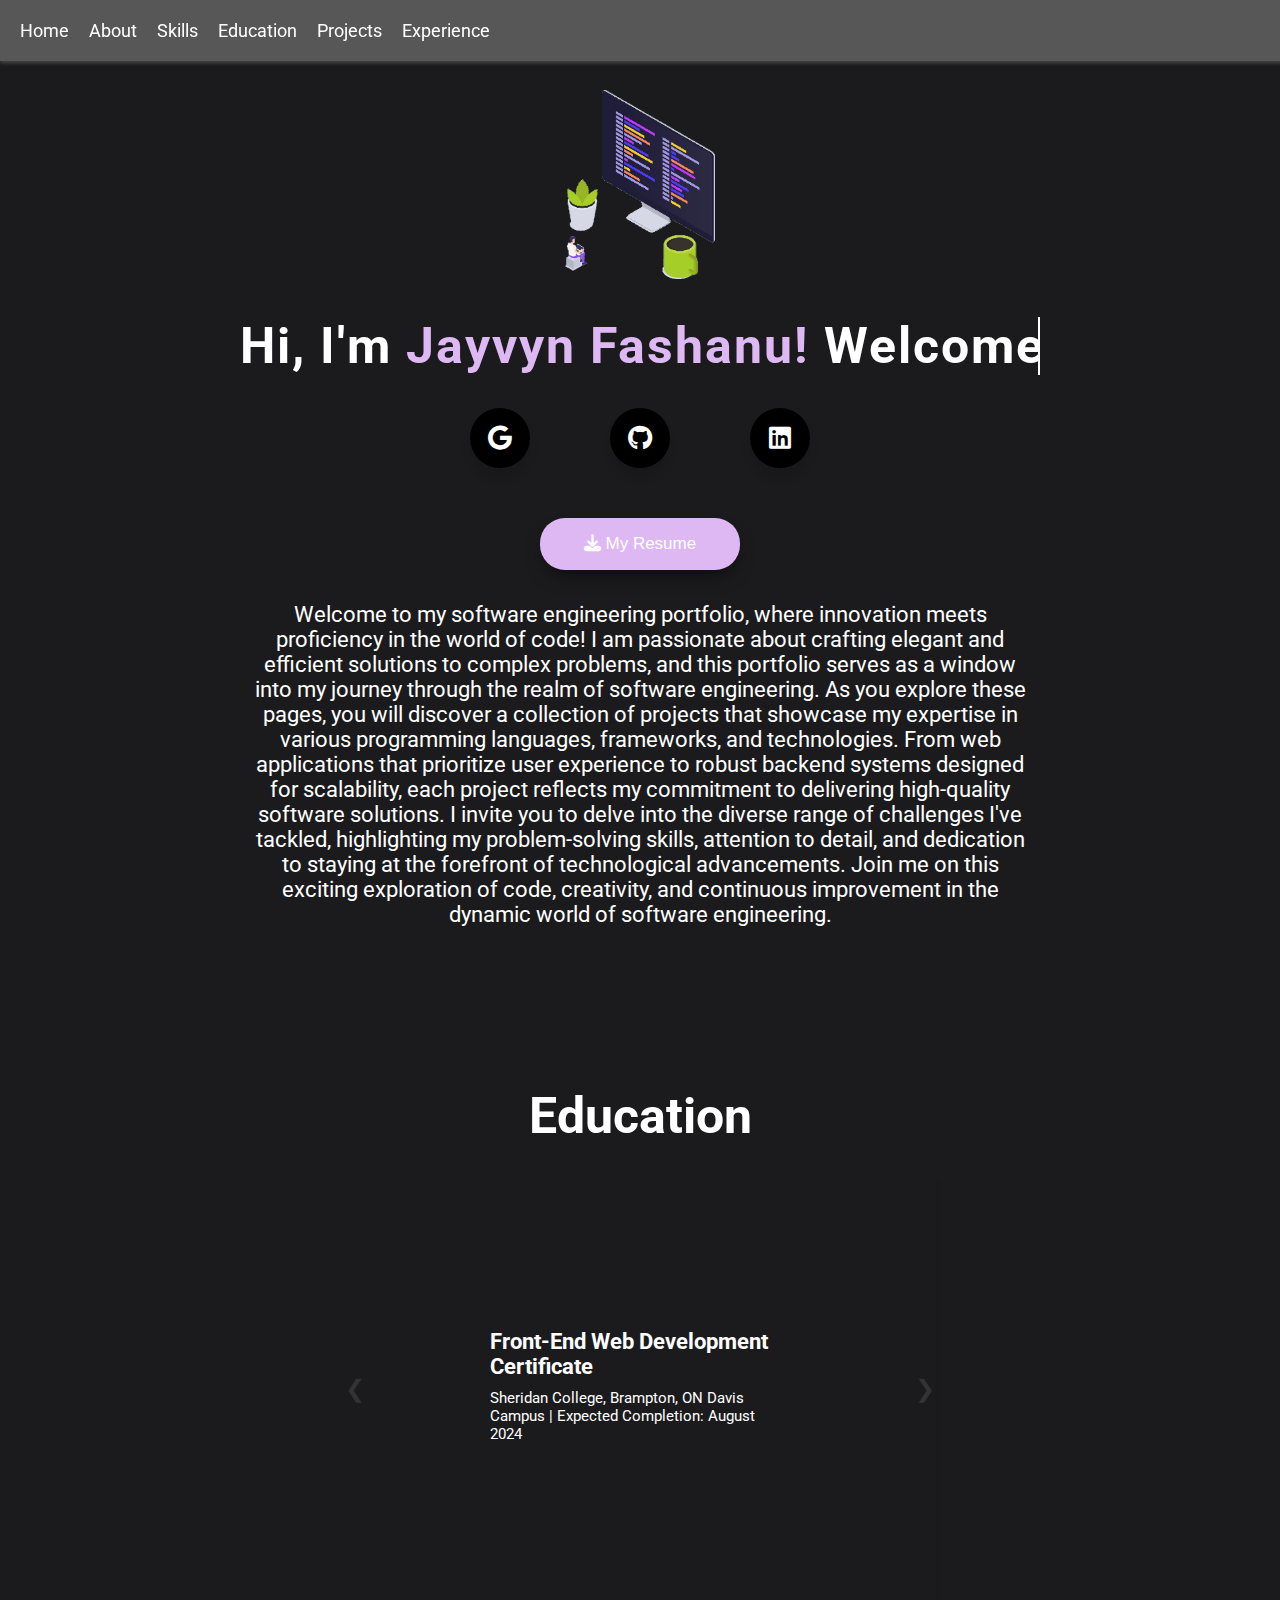
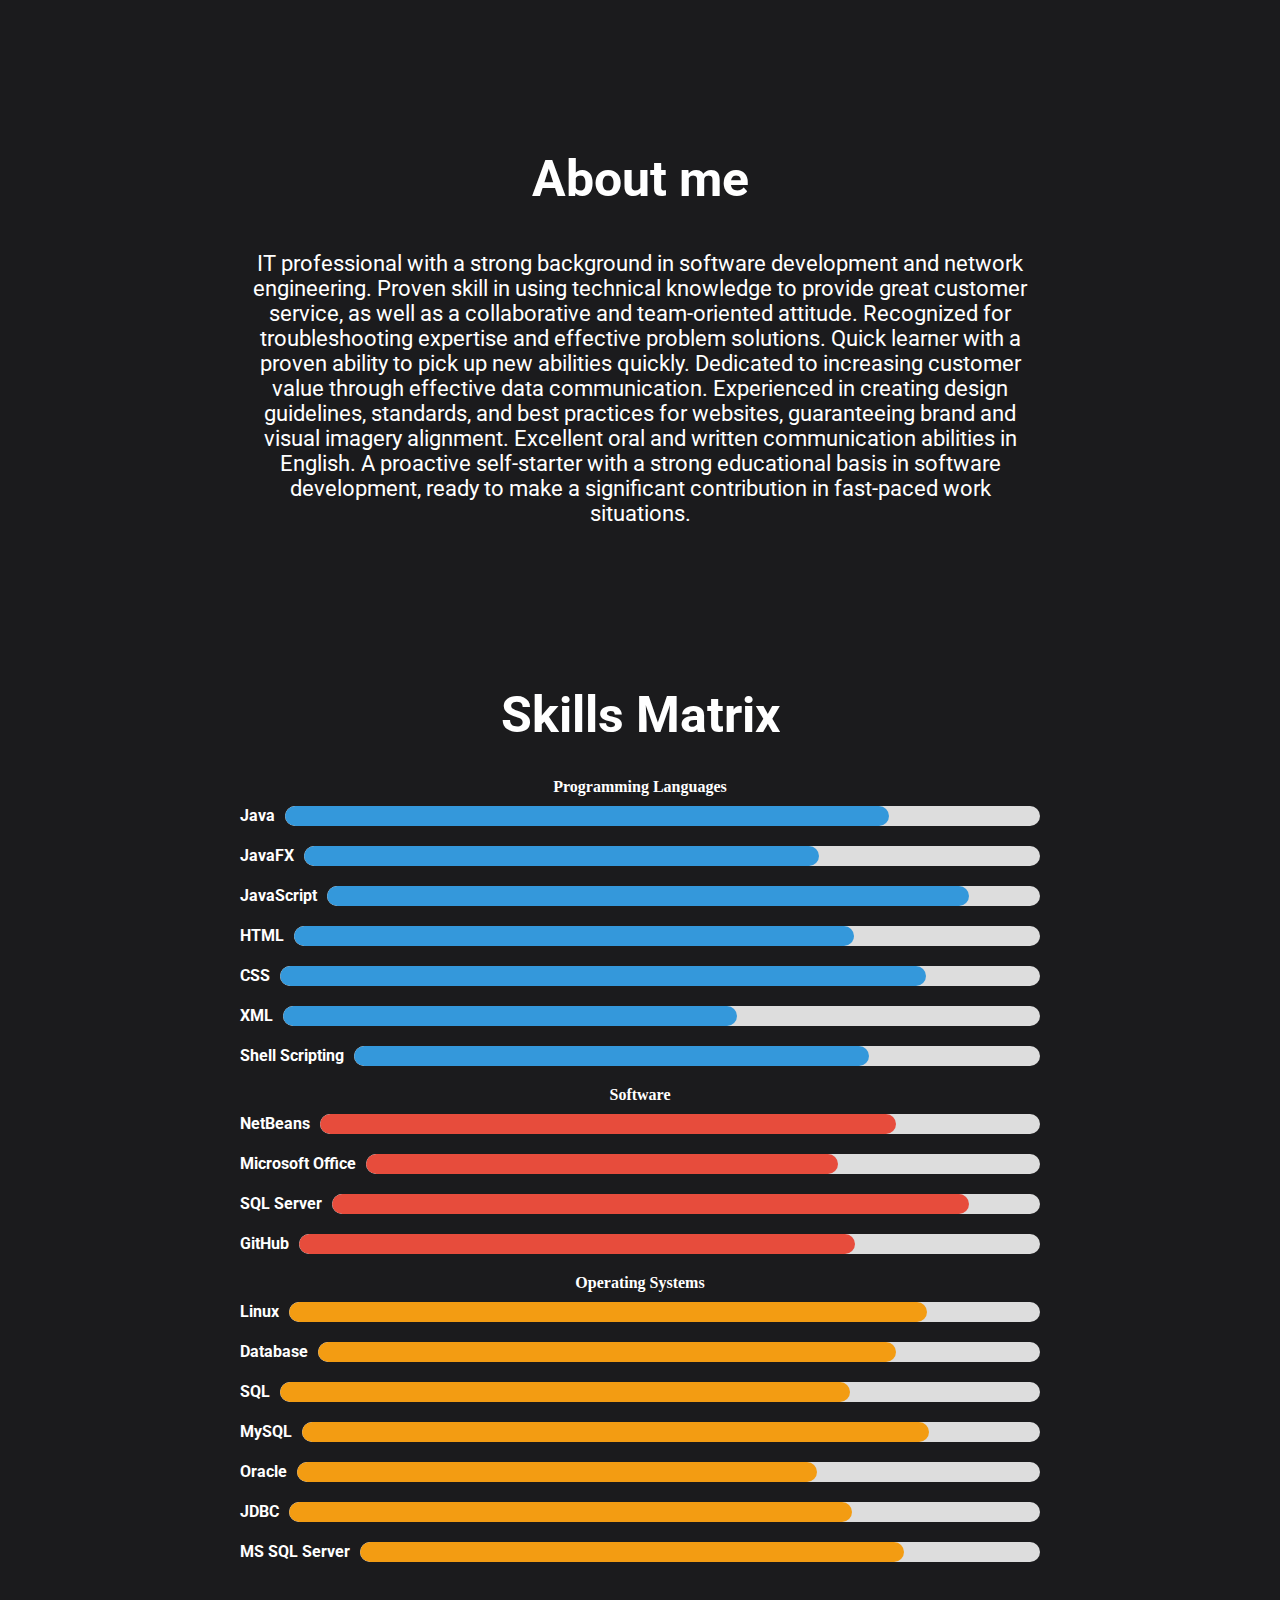
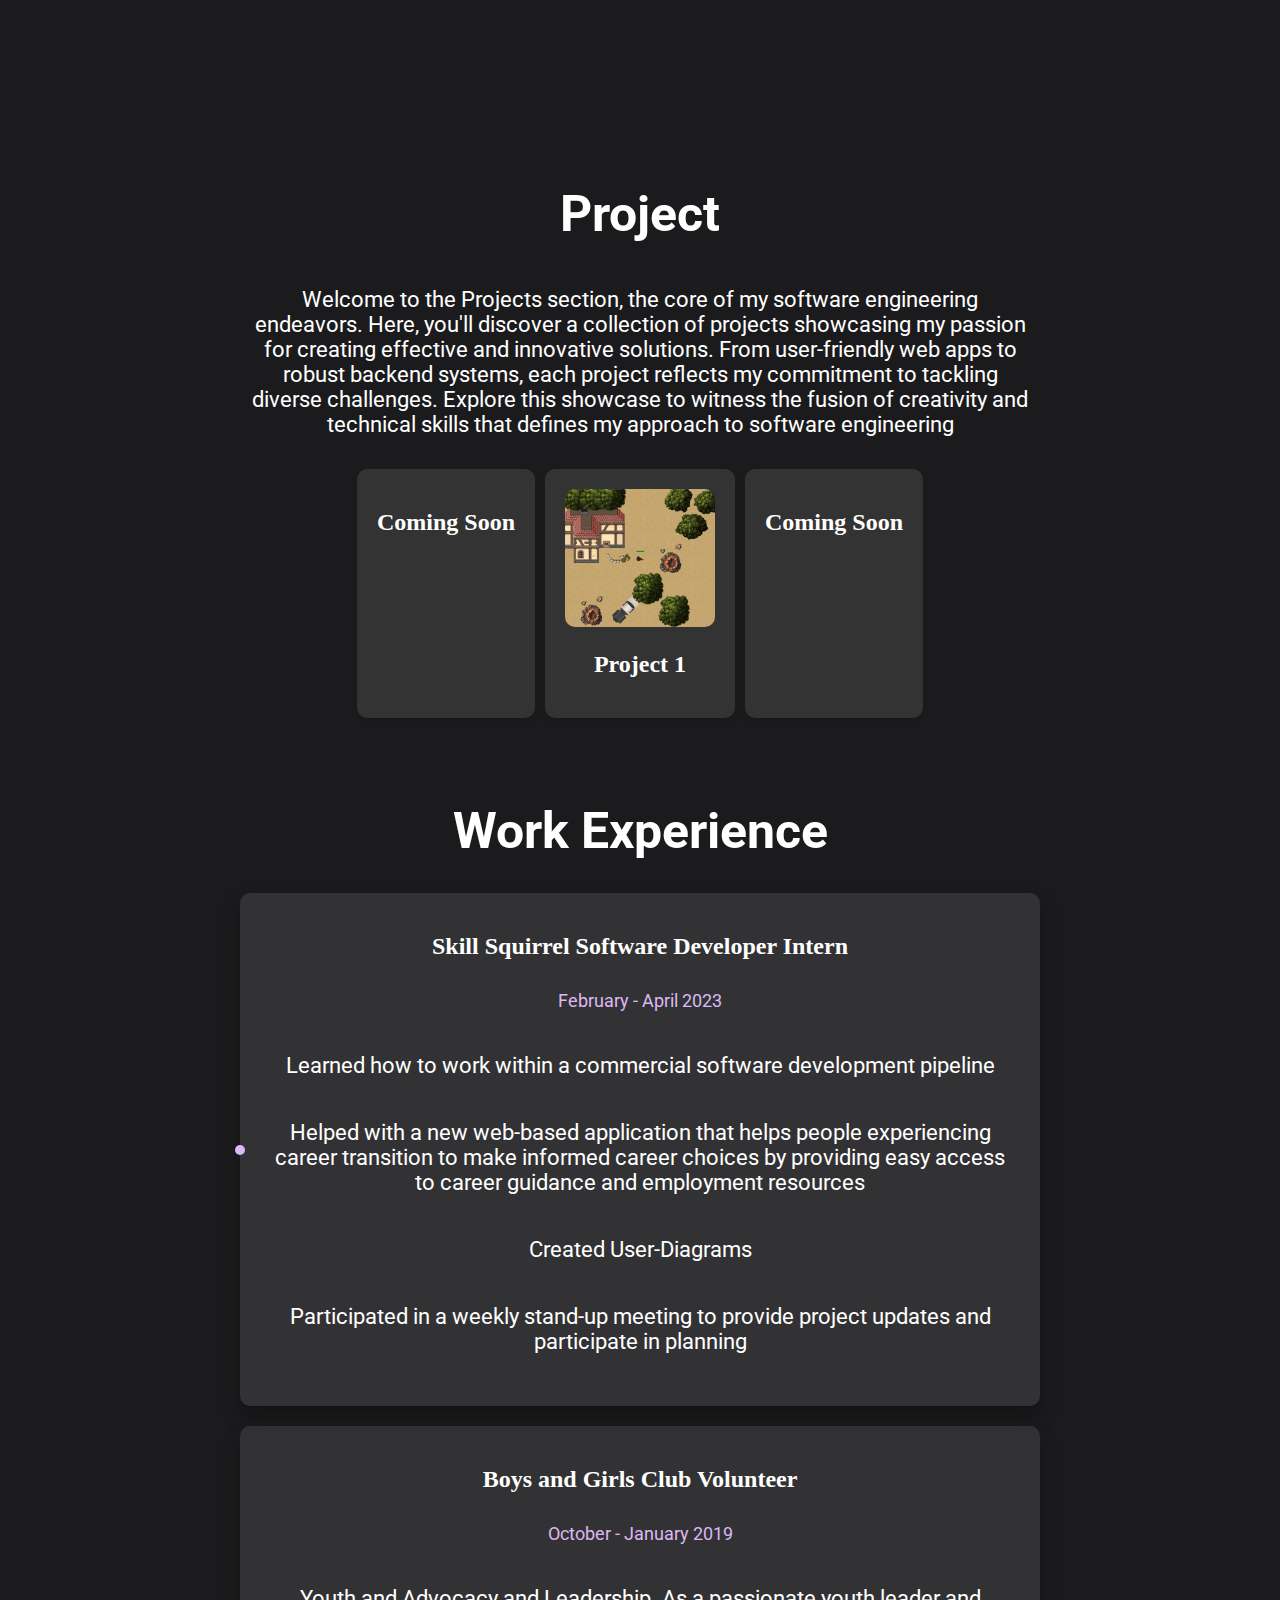
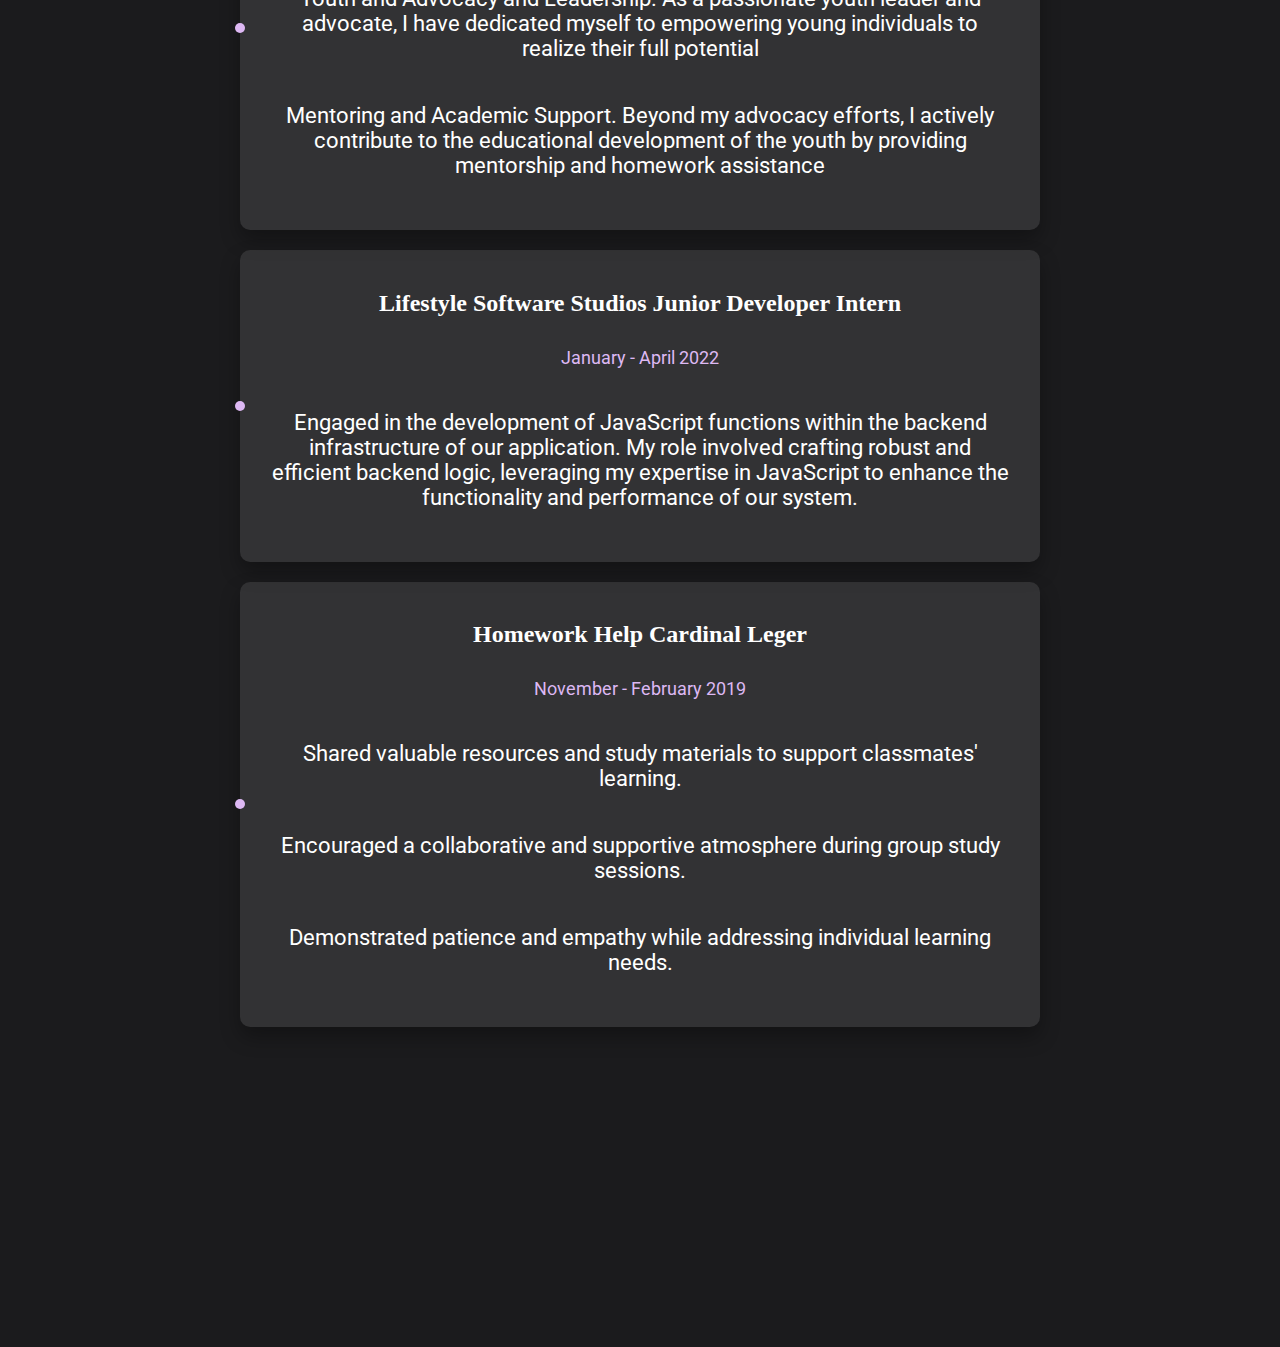
<file: index.html>
<!DOCTYPE html>
<html lang="en">
<head>
    <link rel="stylesheet" href="https://use.fontawesome.com/releases/v5.6.3/css/all.css" integrity="sha384-UHRtZLI+pbxtHCWp1t77Bi1L4ZtiqrqD80Kn4Z8NTSRyMA2Fd33n5dQ8lWUE00s/" crossorigin="anonymous">
    <meta charset="UTF-8">
    <meta name="viewport" content="width=device-width, initial-scale=1.0">  
    <title>Jayvyn Fashanu Portfolio Home</title>
    <link rel="stylesheet" href="css/style.css">
    <!-- Add Material Icons link to include icons -->
    <link rel="stylesheet" href="https://cdnjs.cloudflare.com/ajax/libs/font-awesome/6.1.0/css/all.min.css">

    <link rel="stylesheet" href="https://use.fontawesome.com/releases/v5.6.3/css/all.css" integrity="sha384-UHRtZLI+pbxtHCWp1t77Bi1L4ZtiqrqD80Kn4Z8NTSRyMA2Fd33n5dQ8lWUE00s/" crossorigin="anonymous">
    <!-- Google Fonts Link For Icons -->
    <link rel="stylesheet" href="https://fonts.googleapis.com/css2?family=Roboto">
</head>
<body>

    <header>
        <nav class="navbar">
            <ul class="menu-links">
                <li><a href="#home">Home</a></li>
                <li><a href="#about">About</a></li>
                <li><a href="#skills">Skills</a></li>
                <li><a href="#education">Education</a></li>
                <li><a href="#projects">Projects</a></li>
                <li><a href="#experience">Experience</a></li>
                
            </ul>
            <div class="menu-icon" onclick="toggleMenu()">
                <div class="hamburger">
                    <div class="bar"></div>
                    <div class="bar"></div>
                    <div class="bar"></div>
                </div>
            </div>
        </nav>
    </header>
    <div class ="flex-direction">
<div class="container">
        <section id="home"  class="flex-container">
            <img src="img/illustration2-removebg-preview.png">
            <h1 class="fade-in typing-text">Hi, I'm <span class="name">Jayvyn Fashanu!</span> Welcome</h1>
          
            
                </a>
            
                <div class="wrapper">
<a href ="contact.html">
                    <div class="icon gmail">
                       <div class="tooltip">
                      Gmail
                       </div>
                       <span><i class="fab fa-google"></i></span>
                    </div>
                  </a>
                  <a href ="https://github.com/Jayvyn5452/Projects">
                    <div class="icon github">
                       <div class="tooltip">
                          Github
                       </div>
                       <span><i class="fab fa-github"></i></span>
                    </div>
                  </a>
                  <a href="https://www.linkedin.com/in/jayvyn-fashanu/">
                    <div class="icon linkedin">
                       <div class="tooltip">
                          LinkedIn
                       </div>
                       <span><i class="fab fa-linkedin"></i></span>
                    </div>
                  </a>
                 </div>

                 <a href="download/Jayvyn Temitayo Fashanu Resume.pdf" download="Jayvyn Temitayo Fashanu Resume.pdf">
                    <button class="download-button">
                        <span>
                        <i class="fas fa-download"></i> My Resume
                    </span>
                    </button>
                </a>
             
            <p class="fade-in">Welcome to my software engineering portfolio, where innovation meets proficiency in the world of code! I am passionate about crafting elegant and efficient solutions to complex problems, and this portfolio serves as a window into my journey through the realm of software engineering. As you explore these pages, you will discover a collection of projects that showcase my expertise in various programming languages, frameworks, and technologies. From web applications that prioritize user experience to robust backend systems designed for scalability, each project reflects my commitment to delivering high-quality software solutions. I invite you to delve into the diverse range of challenges I've tackled, highlighting my problem-solving skills, attention to detail, and dedication to staying at the forefront of technological advancements. Join me on this exciting exploration of code, creativity, and continuous improvement in the dynamic world of software engineering.</p>
        </section>

        <section id="education">
          <h1>Education</h1>
      
          <div class="slider-container">
              <div class="education-slider">
                  <div class="education-item">
                      <div class="education-title">Front-End Web Development Certificate</div>
                      <div class="education-details">Sheridan College, Brampton, ON Davis Campus | Expected Completion: August 2024</div>
                  </div>
      
                  <div class="education-item">
                      <div class="education-title">Software Development and Network Engineering Advanced Diploma</div>
                      <div class="education-details">Sheridan College, Brampton, ON Davis Campus | Expected Graduation: August 2025</div>
                    
                  </div>
              </div>
              <button class="slider-arrow left" onclick="prevSlide()">❮</button>
              <button class="slider-arrow right" onclick="nextSlide()">❯</button>
              
          </div>
      
      </section>
      
        <section id="about">
            <h1 class="fade-in">About me</h1>
            <p class="fade-in">IT professional with a strong background in software development and network engineering. Proven skill in using technical knowledge to provide great customer service, as well as a collaborative and team-oriented attitude. Recognized for troubleshooting expertise and effective problem solutions. Quick learner with a proven ability to pick up new abilities quickly. Dedicated to increasing customer value through effective data communication. Experienced in creating design guidelines, standards, and best practices for websites, guaranteeing brand and visual imagery alignment. Excellent oral and written communication abilities in English. A proactive self-starter with a strong educational basis in software development, ready to make a significant contribution in fast-paced work situations.</p>
        </section>
    <section id ="skills">        
  <h1>Skills Matrix</h1>

  <div class="skills-container">

    <div class="category programming-languages">
      Programming Languages
    </div>
    <div class="skill">
      <div class="skill-name">Java</div>
      <div class="skill-bar programming-languages">
        <div class="bar-fill" style="width: 80%;"></div>
      </div>
    </div>
    <div class="skill">
      <div class="skill-name">JavaFX</div>
      <div class="skill-bar programming-languages">
        <div class="bar-fill" style="width: 70%;"></div>
      </div>
    </div>
    <div class="skill">
      <div class="skill-name">JavaScript</div>
      <div class="skill-bar programming-languages">
        <div class="bar-fill" style="width: 90%;"></div>
      </div>
    </div>
    <div class="skill">
      <div class="skill-name">HTML</div>
      <div class="skill-bar programming-languages">
        <div class="bar-fill" style="width: 75%;"></div>
      </div>
    </div>
    <div class="skill">
      <div class="skill-name">CSS</div>
      <div class="skill-bar programming-languages">
        <div class="bar-fill" style="width: 85%;"></div>
      </div>
    </div>
    <div class="skill">
      <div class="skill-name">XML</div>
      <div class="skill-bar programming-languages">
        <div class="bar-fill" style="width: 60%;"></div>
      </div>
    </div>
    <div class="skill">
      <div class="skill-name">Shell Scripting</div>
      <div class="skill-bar programming-languages">
        <div class="bar-fill" style="width: 75%;"></div>
      </div>
    </div>

    <div class="category software">
      Software
    </div>
    <div class="skill">
      <div class="skill-name">NetBeans</div>
      <div class="skill-bar software">
        <div class="bar-fill" style="width: 80%;"></div>
      </div>
    </div>
    <div class="skill">
      <div class="skill-name">Microsoft Office</div>
      <div class="skill-bar software">
        <div class="bar-fill" style="width: 70%;"></div>
      </div>
    </div>
    <div class="skill">
      <div class="skill-name">SQL Server</div>
      <div class="skill-bar software">
        <div class="bar-fill" style="width: 90%;"></div>
      </div>
    </div>
    <div class="skill">
      <div class="skill-name">GitHub</div>
      <div class="skill-bar software">
        <div class="bar-fill" style="width: 75%;"></div>
      </div>
    </div>
 <div class="category operating-systems">
      Operating Systems
    </div>
    <div class="skill">
      <div class="skill-name">Linux</div>
      <div class="skill-bar operating-systems">
        <div class="bar-fill" style="width: 85%;"></div>
      </div>
    </div>
    <div class="skill">
      <div class="skill-name">Database</div>
      <div class="skill-bar operating-systems">
        <div class="bar-fill" style="width: 80%;"></div>
      </div>
    </div>
    <div class="skill">
      <div class="skill-name">SQL</div>
      <div class="skill-bar operating-systems">
        <div class="bar-fill" style="width: 75%;"></div>
      </div>
    </div>
    <div class="skill">
      <div class="skill-name">MySQL</div>
      <div class="skill-bar operating-systems">
        <div class="bar-fill" style="width: 85%;"></div>
      </div>
    </div>
    <div class="skill">
      <div class="skill-name">Oracle</div>
      <div class="skill-bar operating-systems">
        <div class="bar-fill" style="width: 70%;"></div>
      </div>
    </div>
    <div class="skill">
      <div class="skill-name">JDBC</div>
      <div class="skill-bar operating-systems">
        <div class="bar-fill" style="width: 75%;"></div>
      </div>
    </div>
    <div class="skill">
      <div class="skill-name">MS SQL Server</div>
      <div class="skill-bar operating-systems">
        <div class="bar-fill" style="width: 80%;"></div>
      </div>
    </div>

    <!-- Add other operating system skills as needed -->

  </div>
</section>

    
        <div id="projects" class="projects-section">
            <h1>Project </h1>
            <p>
                Welcome to the Projects section, the core of my software engineering endeavors. Here, you'll discover a collection of projects showcasing my passion for creating effective and innovative solutions. From user-friendly web apps to robust backend systems, each project reflects my commitment to tackling diverse challenges. Explore this showcase to witness the fusion of creativity and technical skills that defines my approach to software engineering</p>
            <div class="project-container">
                <div class="project-card" onclick="showProjectDetails(1)">
                 
                  <h2>Coming Soon</h2>
                </div>
                <div class="project-card" onclick="showProjectDetails(2)">
                    <img src="img/Shooter-Project.jpg" alt="Project 2">
                    <h2>Project 1</h2>
                </div>
                <div class="project-card" onclick="showProjectDetails(3)">
                 
                    <h2>Coming Soon</h2>
                </div>
                <!-- Add more project cards here -->
            </div>
            <div class="project-details" id="project-details">
                <div class="project-detail-card">
                    <h2></h2>
                
                    <ul class="project-tags">
                        
                    </ul>
                    <div class="project-links">
                        <a href="https://github.com/yourusername/project1-repo">GitHub</a>
                        <a href="https://project1-demo-url.com">Demo</a>
                    </div>
                </div>
                <div class="project-detail-card">
                    <h2>Jeff the Man</h2>
                    <p>    
                        In "Top-Down Zombie Shooter in Greenfoot," I embarked on an exciting game development journey to create a unique and engaging first-person shooter (FPS) experience with a twist. Instead of the typical first-person view, I opted for a top-down perspective, giving players a fresh and immersive way to engage with the zombie apocalypse.  
                    </p>
                    <ul class="project-tags">
                        <li>Greenfoot</li>
             
                    </ul>
                    <div class="project-links">
                        <a href="https://github.com/yourusername/project2-repo">GitHub</a>
                        <a href="https://project2-demo-url.com">Demo</a>
                    </div>
                </div>

                <div class="project-detail-card">
                    <h2></h2>
                    <p>    
                       
                    </p>
                    <ul class="project-tags">
                        
             
                    </ul>
                    <div class="project-links">
                        <a href="https://github.com/yourusername/project2-repo">GitHub</a>
                        <a href="https://project2-demo-url.com">Demo</a>
                    </div>
                </div>
                



            </div>
   
        </section>
        
        <section id="experience" class="fade-in">
            <h1>Work Experience</h1>
            <div class="timeline">
    
                <!-- Skill Squirrel Software Developer Intern -->
                <div class="entry">
                    <div class="entry-dot"></div>
                    <div class="entry-content">
                        <h2>Skill Squirrel Software Developer Intern</h2>
                        <p class="date">February - April 2023</p>
                        <p>Learned how to work within a commercial software development pipeline</p>
                        <p>Helped with a new web-based application that helps people experiencing career transition to make informed career choices by providing easy access to career guidance and employment resources</p>
                        <p>Created User-Diagrams</p>
                        <p>Participated in a weekly stand-up meeting to provide project updates and participate in planning</p>
                    </div>
                </div>
    
                <!-- Boys and Girls Club Volunteer -->
                <div class="entry">
                    <div class="entry-dot"></div>
                    <div class="entry-content">
                        <h2>Boys and Girls Club Volunteer</h2>
                        <p class="date">October - January 2019</p>
                        <p>Youth and Advocacy and Leadership. As a passionate youth leader and advocate, I have dedicated myself to empowering young individuals to realize their full potential</p>
                        <p>Mentoring and Academic Support. Beyond my advocacy efforts, I actively contribute to the educational development of the youth by providing mentorship and homework assistance</p>
                    </div>
                </div>
    
                <!-- Lifestyle Software Studios Junior Developer Intern -->
                <div class="entry">
                    <div class="entry-dot"></div>
                    <div class="entry-content">
                        <h2>Lifestyle Software Studios Junior Developer Intern</h2>
                        <p class="date">January - April 2022</p>
                        <p>Engaged in the development of JavaScript functions within the backend infrastructure of our application. My role involved crafting robust and efficient backend logic, leveraging my expertise in JavaScript to enhance the functionality and performance of our system.</p>
                    </div>
                </div>
    
                <!-- Homework Help Cardinal Leger -->
                <div class="entry">
                    <div class="entry-dot"></div>
                    <div class="entry-content">
                        <h2>Homework Help Cardinal Leger</h2>
                        <p class="date">November - February 2019</p>
                        <p>Shared valuable resources and study materials to support classmates' learning.</p>
                        <p>Encouraged a collaborative and supportive atmosphere during group study sessions.</p>
                        <p>Demonstrated patience and empathy while addressing individual learning needs.</p>
                    </div>
                </div>
    
            </div>
        </section>
        </div>
        
    </div>
    <footer>
        <!-- Footer content here -->
    </footer>
    <!-- Sidebar with social media links -->
  

   
        

        <!-- Your main content here -->
    </div>
    <script src="js/script.js"></script>
</body>
</html>
</file>
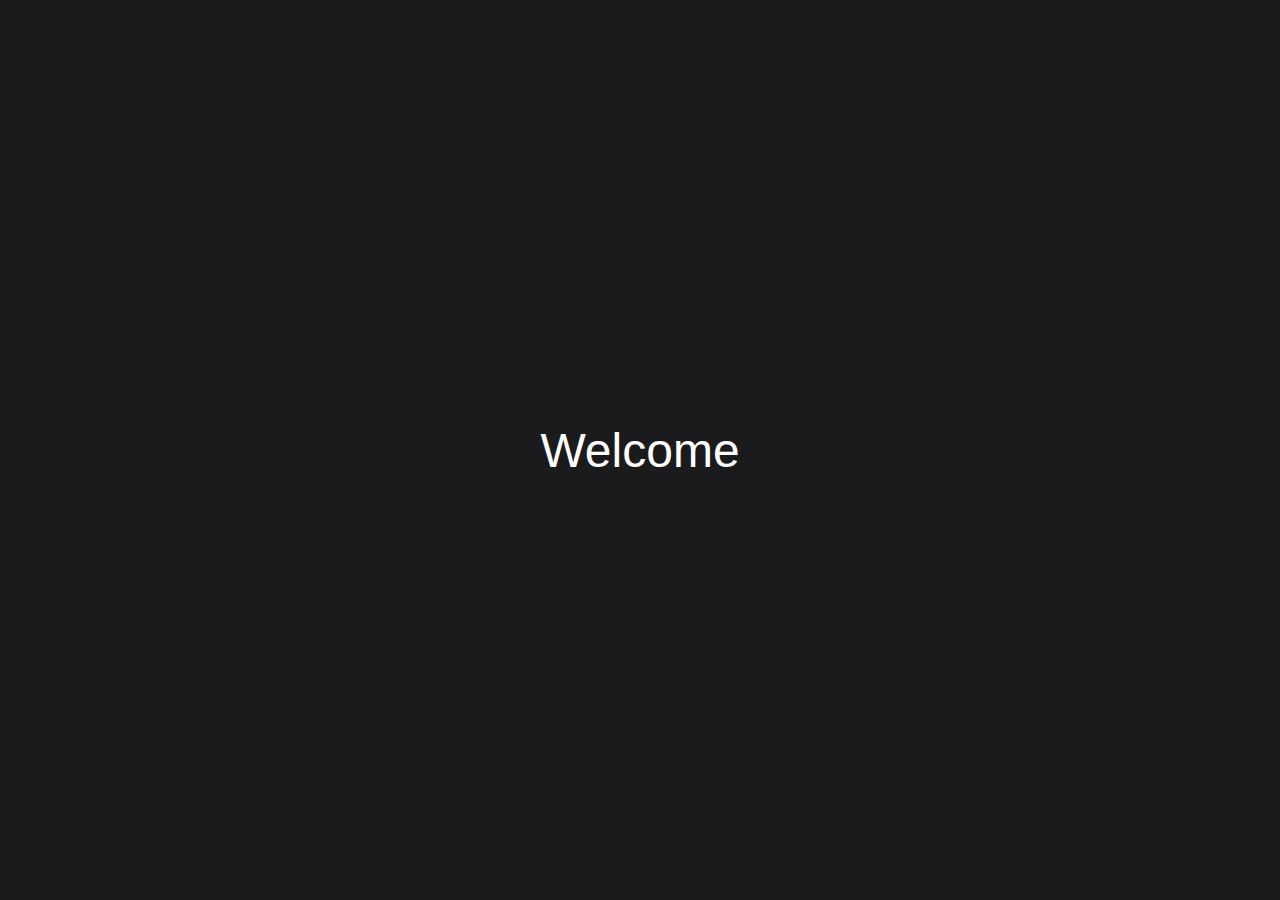
<file: home.html>
<!DOCTYPE html>
<html lang="en">

<head>
    <link rel="stylesheet" href="https://use.fontawesome.com/releases/v5.6.3/css/all.css"
        integrity="sha384-UHRtZLI+pbxtHCWp1t77Bi1L4ZtiqrqD80Kn4Z8NTSRyMA2Fd33n5dQ8lWUE00s/" crossorigin="anonymous">
    <meta charset="UTF-8">
    <meta name="viewport" content="width=device-width, initial-scale=1.0">
    <title>Jayvyn Fashanu Portfolio Welcome</title>
    <!-- Keep only one version of Font Awesome -->
    <link rel="stylesheet" href="https://cdnjs.cloudflare.com/ajax/libs/font-awesome/6.1.0/css/all.min.css">

    <!-- Include 'Roboto' font styles -->
    <link rel="stylesheet" href="https://fonts.googleapis.com/css2?family=Roboto:wght@400;500;700&display=swap">

    <!-- Add the slick-theme.css if you want default styling -->

    <!-- Add your custom CSS file -->
    <link rel="stylesheet" href="css/style2.css">

    <script src="js/script.js"></script>
</head>

<body>
    <div class="container">
        <a id="coolLink" href="index.html">Welcome</a>
    </div>

    <footer>
        <!-- Add footer content if needed -->
    </footer>

</body>

</html>
</file>
<file: css/style.css>
@import url('https://fonts.googleapis.com/css2?family=Roboto');
@import url('https://fonts.googleapis.com/css?family=Poppins:400,500,600,700&display=swap');

h1 {
    font-family: 'Roboto', sans-serif;
    font-size: 50px;
}

p {
    font-family: 'Roboto', sans-serif;
    font-size: 22px;
    padding: 10px;
}

html {
    scroll-behavior: smooth;
}

.fade-in {
    animation: fadeIn 5s;
}

@keyframes fadeIn {
    0% {
        opacity: 0;
    }
    100% {
        opacity: 1;
    }
}

body {
    background: #1B1B1D;
}

label {
    font-size: 20px;
    color: #fff;
}

/********************************SKILLS**************************************/

.category {
  font-weight: bold;
  margin-bottom: 10px;
}

/* ... (existing styles) ... */

.skill {
display: flex;
align-items: center;
width: 100%;
margin-bottom: 20px;
font-family: 'Roboto', sans-serif;
}

.skill-name {
font-weight: bold;
margin-right: 10px;

}

.skill-bar {
flex: 1;
height: 20px;
background-color: #ddd;
border-radius: 10px;
position: relative;
overflow: hidden;
}

.bar-fill {
  height: 100%;
  width: 0;
  border-radius: 10px;
  animation: fillAnimation 1s ease-in-out;
}

@keyframes fillAnimation {
  from {
    width: 0;
  }
}

/* Category-specific styling */
.programming-languages .bar-fill {
  background-color: #3498db; /* Blue */
}

.software .bar-fill {
  background-color: #e74c3c; /* Red */
}

.operating-systems .bar-fill {
  background-color: #f39c12; /* Orange */
}




/*****************************************************************/

header {
  position: fixed;
  left: 0;
  top: 0;
  width: 100%;
  padding: 20px;
  background-color: rgba(168, 168, 168, 0.426);
  box-shadow: 0 2px 4px rgba(132, 132, 132, 0.446);
  font-family: 'Roboto', sans-serif;
  z-index: 2;
}

.navbar {
  display: flex;
  align-items: center;
  justify-content: space-between;
}

.menu-links {
  font-size: 18px;
  list-style: none;
  margin: 0;
  padding: 0;
  display: flex;
  gap: 20px;
}

.menu-links a {
  color: #fff;
  text-decoration: none;
  position: relative;
  transition: color 0.3s ease;
}

.menu-links a::before {
  content: '';
  position: absolute;
  bottom: -2px;
  left: 0;
  width: 100%;
  height: 2px;
  background-color:#ddb8f3 ; /* Add your desired underline color here */
  transform: scaleX(0);
  transform-origin: right;
  transition: transform 0.3s ease;
}



.menu-links a:hover::before {
  transform: scaleX(1);
  transform-origin: left;
}

.menu-icon {
  display: none;
  font-size: 24px;
  color: #fff;
  cursor: pointer;
}

.hamburger {
  display: flex;
  flex-direction: column;
  cursor: pointer;
}

.bar {
  width: 30px;
  height: 3px;
  background-color: #fff;
  margin: 6px 0;
  transition: 0.4s;
}

@media (max-width: 768px) {
  .menu-links {
      display: none;
      flex-direction: column;
      position: absolute;
      top: 70px;
      left: 0;
      width: 100%;
      background-color: rgba(0, 0, 0, 0.198);
      box-shadow: 0 2px 4px rgba(0, 0, 0, 0.148);
  }

  .menu-links.show {
      display: flex;
  }

  .menu-icon {
      display: flex;
  }
}


img {
  width: 150px;
}

.container {
  width: 100%;
  max-width: 800px;
  margin: 50px auto;
  padding: 10px;
  color: #fff;
  margin-top: 80px;
  text-align: center;
}

.container section {
    margin-bottom: 150px;
}
/* Additional styles for the skills section if needed */
.skills-section {
  display: flex;
  flex-wrap: wrap;
  gap: 10px;
  justify-content: center;
  align-items: center;
  padding: 40px 0; /* Add padding to match your design */
  background-color: #1B1B1D;
  color: #fff;
  text-align: center;
}





.content.open {
    margin-left: 250px;
}


.content {
    margin-left: 0;
    transition: 0.5s;
}



.typing-text {
  
    overflow: hidden;
    border-right: 2px solid white;
    white-space: nowrap;
    
    letter-spacing: 2px;
    animation: typing 6s steps(58) infinite;
}

.name {
    color: #ddb8f3;
}

@keyframes typing {
    0%, 20%, 100% {
        width: 0;
    }
    30%, 70% {
        width: 100%;
    }
}

/***********************************************************************/
#education { 
  text-align: center;
  margin-top: 50px;
}

.slider-container {
  font-family: 'Roboto', sans-serif;
  max-width: 600px;
  margin: auto;
  overflow: hidden;
  position: relative;
  
 
}

.education-slider {
  display: flex;
  transition: transform 0.5s ease-in-out;
}

.education-item {
  min-width: 100%;
  padding: 150px;
  box-sizing: border-box;
  text-align: left;
  background-color:#1B1B1D ;

  box-shadow: 0 0 5px rgba(0, 0, 0, 0.1);
}

.education-title {
  font-size: 22px;
  font-weight: bold;
  font-family: 'Roboto', sans-serif;
  margin-bottom: 10px;
  color: white;
}

.education-details {
 
  font-size: 15px;
  color: white;
  font-family: 'Roboto', sans-serif;
}

.slider-arrow {
  position: absolute;
  top: 50%;
  transform: translateY(-50%);
  font-size: 24px;
  cursor: pointer;
  background: none;
  border: none;

  color: #333;
  padding: 10px; /* Increased padding for wider arrows */
  margin: 0 -25px; /* Increased margin for more space around the arrows */
  transition: color 0.3s ease-in-out;
}

.slider-arrow:hover {
  color: #ddb8f3;
}

.slider-arrow.left {
  left: 20px;
}

.slider-arrow.right {
  right: 20px;
}

/*****************************************************************************************************/

/* Add this to your CSS file (style.css) */
.projects-section {
    background-color: #1B1B1D;
    padding: 40px 0;
    text-align: center;
    color: #fff;
  }
  
  .project-container {
    display: flex;
    flex-wrap: wrap;
    justify-content: center;
    gap:10px;
   
  }
  
  .project-card {
    background-color: #333;
    padding: 20px;
    border-radius: 10px;
    text-align: center;
    box-shadow: 0 4px 6px rgba(0, 0, 0, 0.1);
    cursor: pointer;
    transition: transform 0.3s, box-shadow 0.3s, background-color 0.3s;
  }
  
  .project-card:hover {
    transform: scale(1.05);
    box-shadow: 0 6px 10px rgba(0, 0, 0, 0.2);
    background-color:  #1b1b1d90;
  }
  
  .project-card img {
    max-width: 100%;
    border-radius: 10px;
  }
  
  .project-details {
    display: none;
    justify-content: center;
    align-items: center;
    background-color: rgba(0, 0, 0, 0.7);
    position: fixed;
    top: 0;
    left: 0;
    width: 100%;
    height: 100%;
    z-index: 2;
  }
  
  .project-detail-card {
    background-color: #616161;
    padding: 20px;
    width:500px;
    border-radius: 10px;
    text-align: center;
    box-shadow: 0 4px 6px rgba(0, 0, 0, 0.1);
    margin: 20px;
  }

  @keyframes onclick{

  }
  
  .project-tags {
    list-style: none;
    padding: 0;
    display: flex;
    justify-content: center;
    gap: 10px;
  }
  
  
  .project-tags li {
    background-color: #ddb8f3;
    color: #fff;
    padding: 5px 10px;
    border-radius: 5px;
    font-size: 15px; /* Add a unit (e.g., px) here */
}

  
  .project-links a {
    text-decoration: none;
    background-color: #333;
    color: #fff;
    padding: 10px 20px;
    border-radius: 5px;
    margin: 10px;
    display: inline-block;
  }
  
  .project-links a:hover {
    background-color:#ddb8f3 ;
    transition: background-color 0.3s ease; /* Adjust the duration and timing function as needed */
}

/* Your existing styles here */
/* Your existing styles here */

.coming-soon {
  cursor: not-allowed;
  filter: grayscale(100%);
}

.coming-soon:hover {
  animation: shake 0.5s;
}

@keyframes shake {
  0%, 100% {
      transform: translateX(0);
  }
  25%, 75% {
      transform: translateX(-5px);
  }
  50% {
      transform: translateX(5px);
  }
}

/* Add this CSS to your stylesheet */
.download-button {
  border-radius: 25px;
  background-color: #ddb8f3;
  border: none;
  color: #fff;
  text-align: center;
  font-size: 17px;
  padding: 16px;
  width: 200px;
  transition: all 0.5s;
  cursor: pointer;
  box-shadow: 0 10px 20px -8px rgba(0, 0, 0, 0.7);
  text-decoration: none;
  display: inline-block;
  position: relative;
  margin-top:50px;
  margin-right: 190px;
  margin-left: 190px;
}



a .download-button:after {
    content: '»';
    position: absolute;
    opacity: 0;
    top: 14px;
    right: -20px;
    transition: 0.5s;
}

a .download-button:hover {
    padding-right: 24px;
    padding-left: 8px;
}

a .download-button:hover:after {
    opacity: 1;
    right: 10px;
}
   
.wrapper{
  display: inline-flex;

}
.wrapper .icon{
  margin: 0 40px;
  
  text-align: center;
  cursor: pointer;
  display: flex;
  align-items: center;
  justify-content: center;
  flex-direction: column;
  position: relative;

  transition: 0.4s cubic-bezier(0.68, -0.55, 0.265, 1.55);
}
.wrapper .icon span{
  display: block;
  height: 60px;
  width: 60px;
  background: black;
  border-radius: 50%;
  position: relative;
  box-shadow: 0px 10px 10px rgba(0,0,0,0.1);
  transition: 0.4s cubic-bezier(0.68, -0.55, 0.265, 1.55);
}
.wrapper .icon span i{
  line-height: 60px;
  font-size: 25px;
  color: white; /* Add this line to set the color to white */
}
.wrapper .icon .tooltip{
  position: absolute;
  top: 0;

  font-family: 'Poppins', sans-serif;

  background: #fff;
  color: #fff;
  padding: 10px 18px;
  font-size: 20px;
  font-weight: 500;
  border-radius: 25px;
  opacity: 0;
  pointer-events: none;
  box-shadow: 0px 10px 10px rgba(0,0,0,0.1);
  transition: 0.4s cubic-bezier(0.68, -0.55, 0.265, 1.55);
}
.wrapper .icon:hover .tooltip{
  top: -70px;
  opacity: 1;
  pointer-events: auto;
}
.icon .tooltip:before{
  position: absolute;
  content: "";
  height: 15px;
  width: 15px;
  background: #fff;
  left: 50%;
  bottom: -6px;
  transform: translateX(-50%) rotate(45deg);
  transition: 0.4s cubic-bezier(0.68, -0.55, 0.265, 1.55);
}
.wrapper .icon:hover span{
  color: #fff;
}
.wrapper .icon:hover span,
.wrapper .icon:hover .tooltip{
  text-shadow: 0px -1px 0px rgba(0,0,0,0.4);
}

.wrapper .gmail:hover span,
.wrapper .gmail:hover .tooltip,
.wrapper .gmail:hover .tooltip:before{
  background: #30e14d;
}
.wrapper .github:hover span,
.wrapper .github:hover .tooltip,
.wrapper .github:hover .tooltip:before{
  background: #350db8;
}
.wrapper .linkedin:hover span,
.wrapper .linkedin:hover .tooltip,
.wrapper .linkedin:hover .tooltip:before{
  background: #3b87de;
}

/*  */
#experience {
    text-align: center;
    background-color: #1B1B1D;
    color: #fff;
    padding: 50px 0;
}

.timeline {
    display: flex;
    flex-direction: column;
    align-items: center;
}

.entry {
    display: flex;
    position: relative;
    margin-bottom: 20px;
    padding: 20px;
    border-radius: 10px;
    background-color: rgba(255, 255, 255, 0.1);
    box-shadow: 0 10px 20px rgba(0, 0, 0, 0.3);
    transition: background-color 0.5s, transform 0.5s;
    cursor: pointer;
}

.entry:hover {
    background-color: #000;
    transform: translateY(-5px);
    transition: background-color 0.5s, transform 0.5s;
}

.date {
    font-size: 18px;
    margin-bottom: 10px;
    color: #ddb8f3;
}

.entry-dot {
    width: 10px;
    height: 10px;
    background-color: #ddb8f3;
    border-radius: 50%;
    position: absolute;
    top: 50%;
    left: -5px;
    transform: translateY(-50%);
    transition: background-color 0.5s;
}

.entry:hover .entry-dot {
    background-color: #000;
    transition: background-color 0.5s;
}



/*CSS for homepage exclusive */
</file>
<file: css/style2.css>
body {
  display: flex;
  align-items: center;
  justify-content: center;
  height: 100vh;
  margin: 0;
  background-color: #1B1B1D;
  color: white;
  font-family: 'Arial', sans-serif;
}

a {
  font-size: 3em;
  text-align: center;
  cursor: pointer;
  position: relative;
  animation: bounce 2s infinite;
  text-decoration: none;
  color: white;
  padding: 20px;
  border-radius: 10px;
  display: inline-block;
  transition: transform 0.3s ease-in-out; /* Added a transition for smoother scaling */
}
.html{
  
}
.clicked {
  animation: clickAnimation 1s ease-out;
}

@keyframes bounce {
  0%, 20%, 50%, 80%, 100% {
      transform: translateY(0);
  }
  40% {
      transform: translateY(-25px); /* Adjusted the bounce height */
  }
  60% {
      transform: translateY(-10px); /* Adjusted the bounce height */
  }
}

@keyframes clickAnimation {
  0% {
      transform: scale(1);
  }
  50% {
      transform: scale(1.2);
  }
  100% {
      transform: scale(1);
  }
}
</file>
